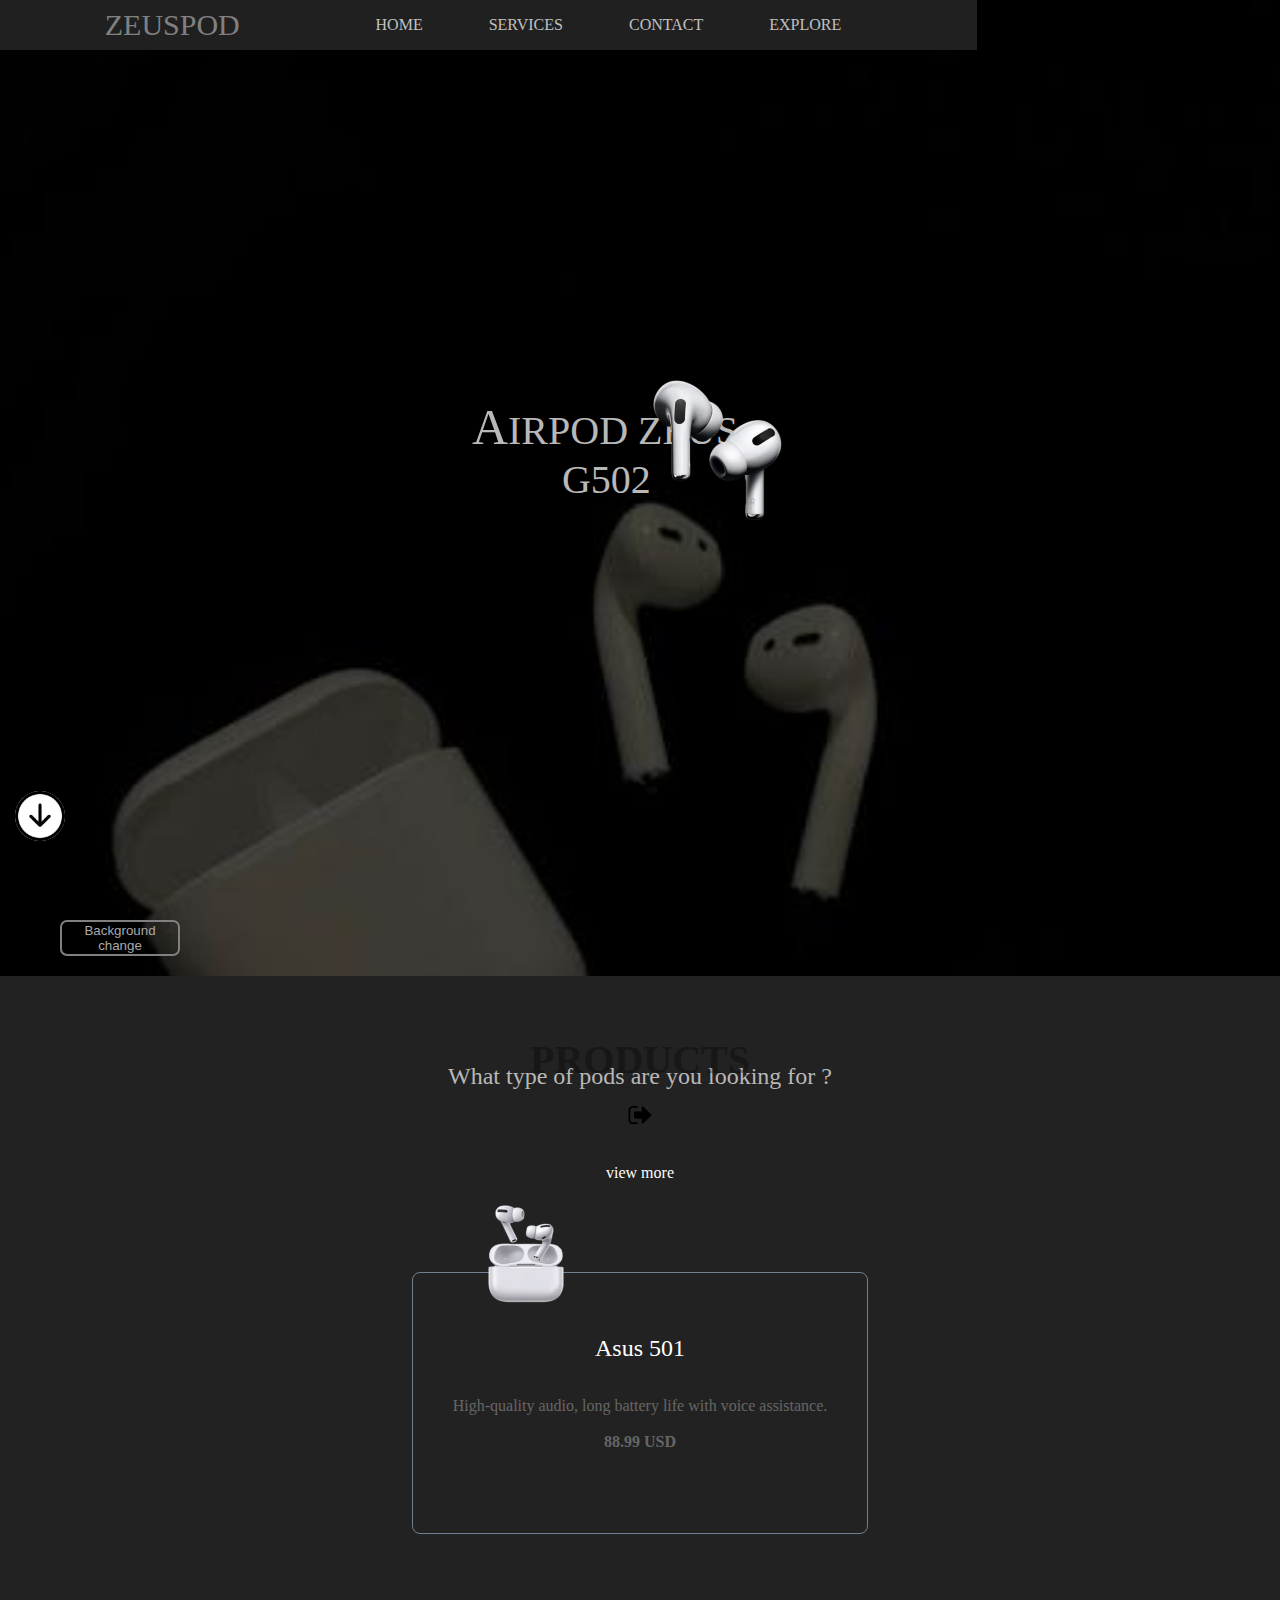
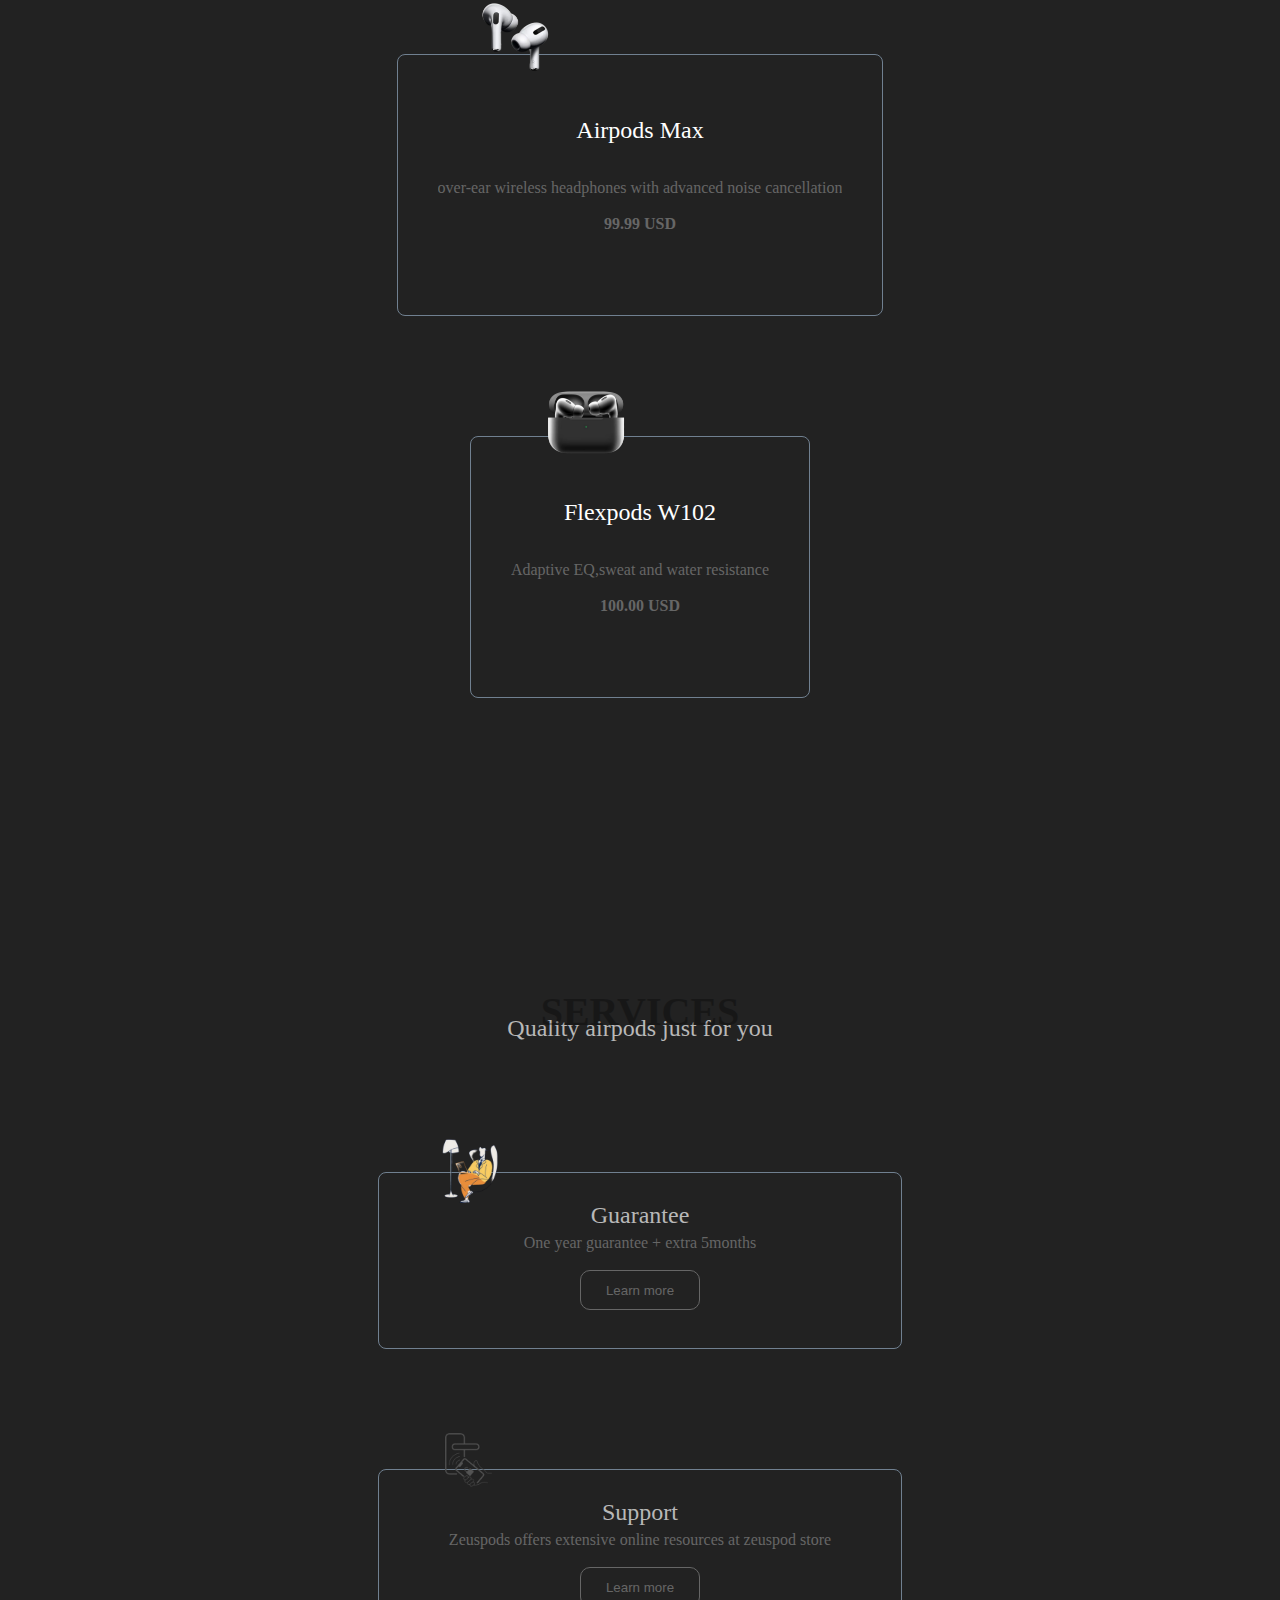
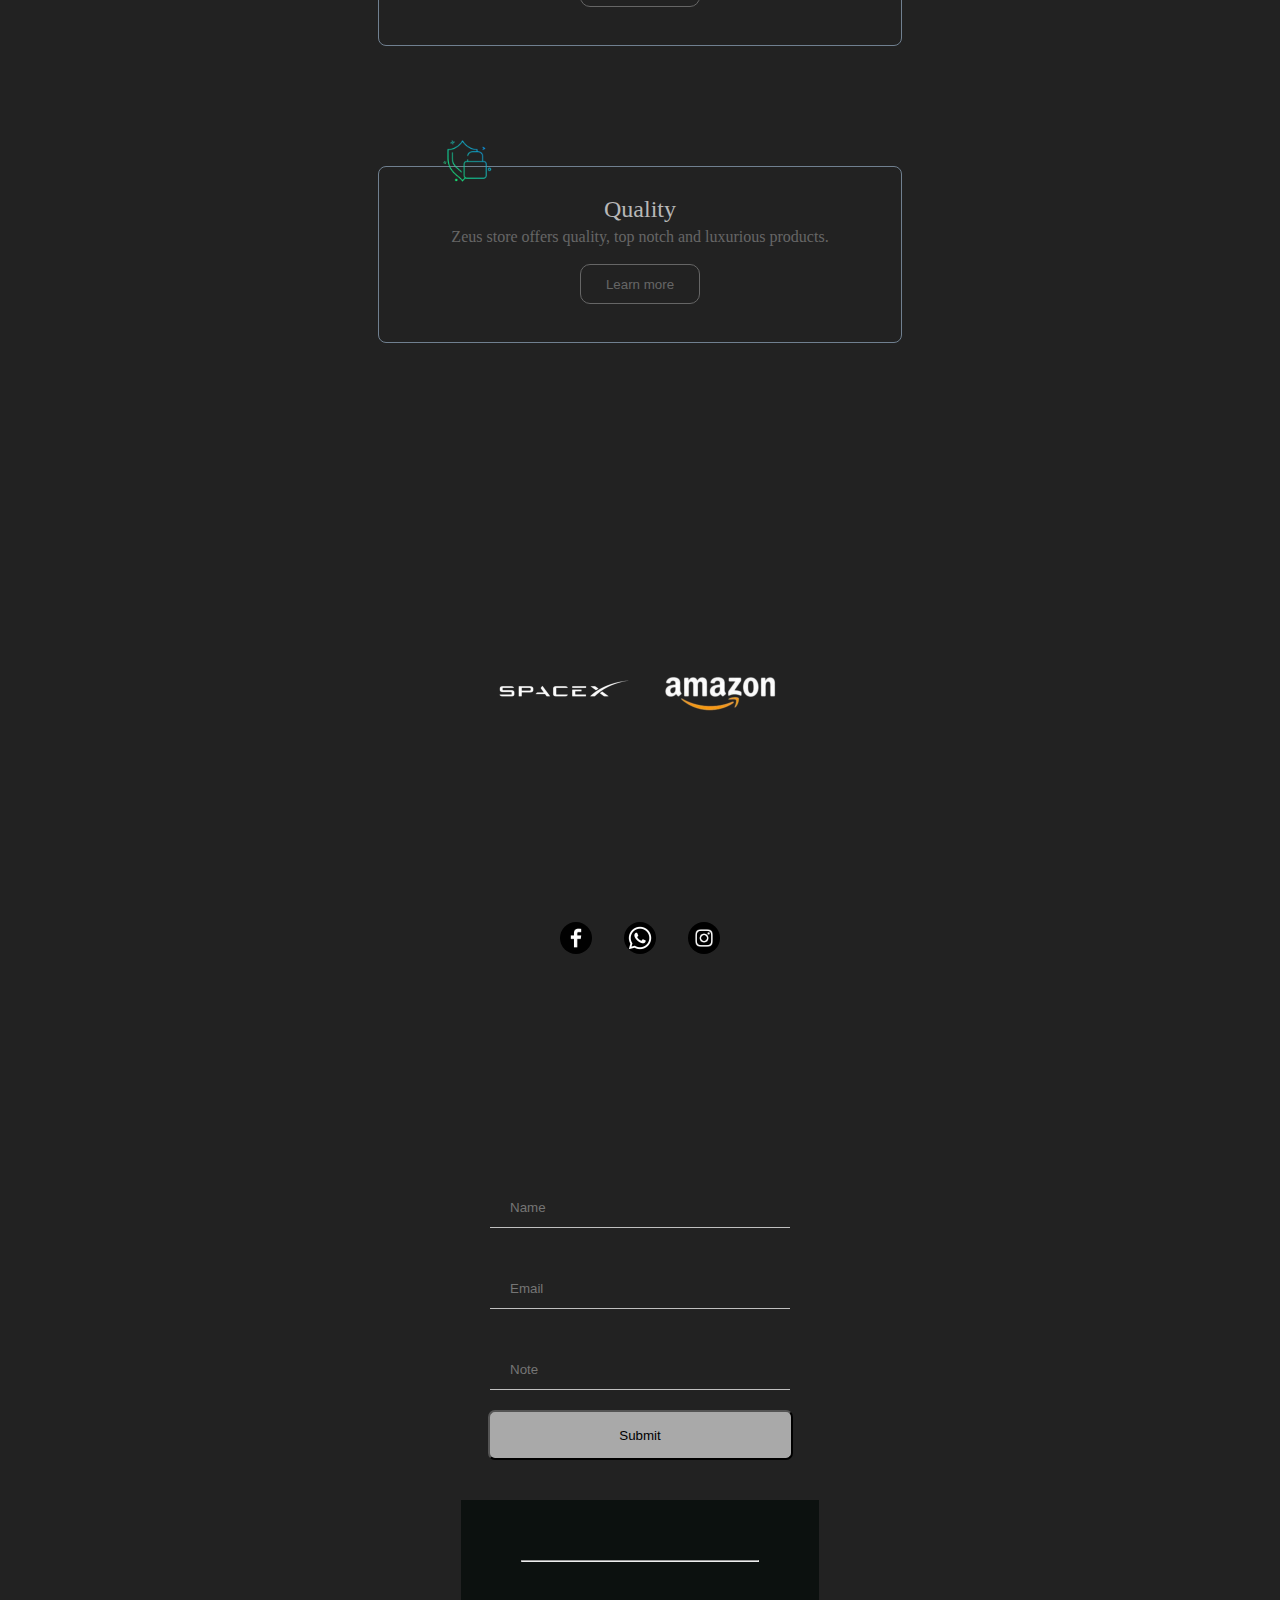
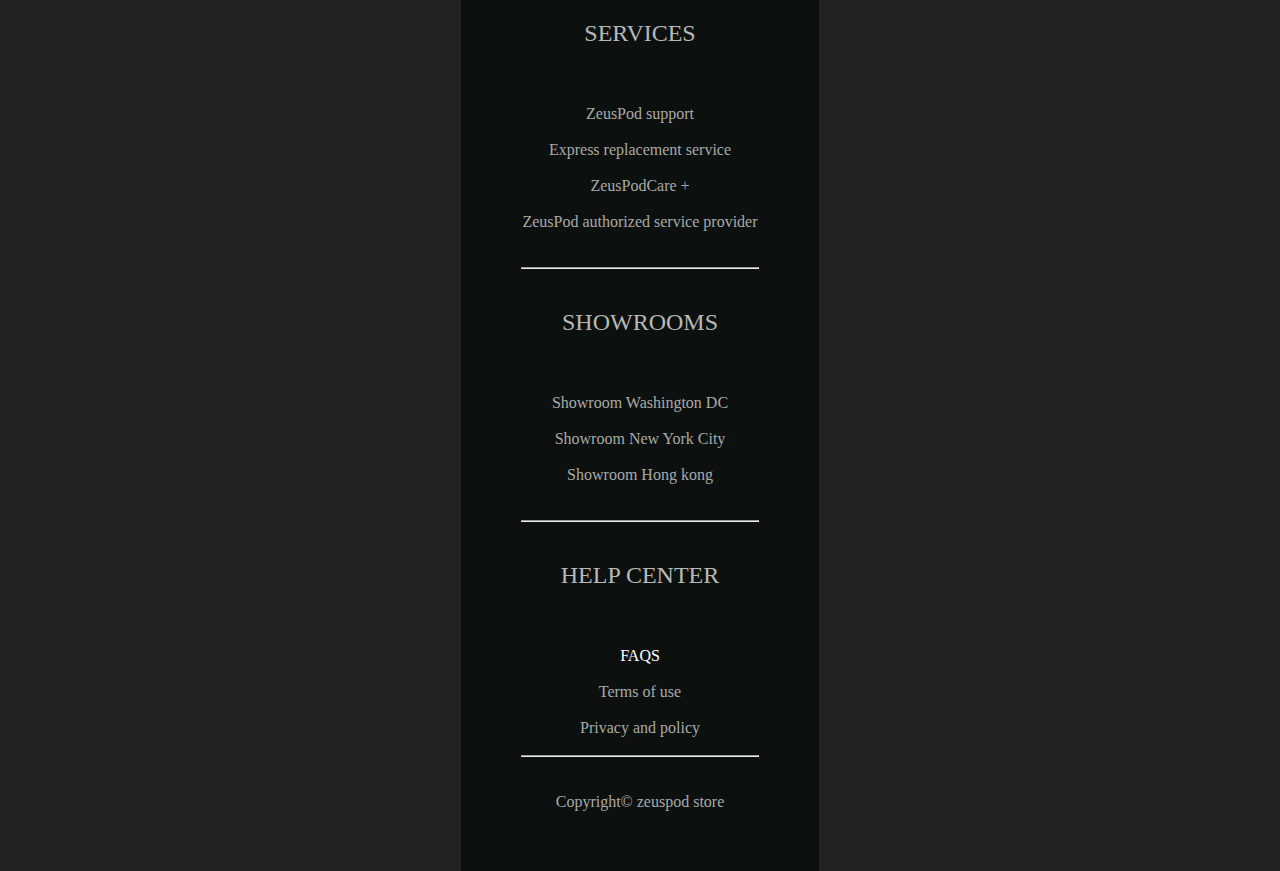
<file: index.html>
<!DOCTYPE html>
<html lang="en">
<head>
  <meta charset="UTF-8">
  <meta name="viewport" content="width=device-width, initial-scale=1.0">
  <meta http-equiv="X-UA-Compatible" content="ie=edge">
  <title>www.zeuspod.com</title>
  <link rel="stylesheet" href="index.css">
</head>
<body>
  
  <div class="mainContainer">
    
  <nav>
    <div class="container">
      <h2>ZeusPod</h2>
      <ul>
        <li><a href="#">Home</a></li>
        <li><a href="#services">Services</a></li>
        <li><a href="#contact">Contact</a></li>
        <li><a href="#explore">Explore</a></li>
      </ul>
      <img src="navbar.png" onclick="click()" >
    </div>
    
    <div class="airpod">
      
      <h1>
        <span>A</span>irpod zeus <br>
        <span id="idNo">G502</span>
      </h1>
      <img src="pod.png" alt="">
      
    </div>
  </nav>
  <button type="submit" onclick="bgChange2()">Background change</button>
  
 </div>
 
 <a href="#footer" class="a"><img src="podArrow.jpg"></a>
 
 <div class="selection">
   <h1 id="explore">PRODUCTS</h1>
   <h2>
     What type of pods are you looking for ?
   </h2>
    <a href="index2.html">
     <img src="pod5.png" alt=""id="image">
     <br>
     <p>view more</p>
    </a>
   <div class="selectionChild">
     <img src="pod3.png" > <br> <br>
     <h2>Asus 501</h2>
     <p>
       High-quality audio, long battery life with voice assistance. <br> <br>
       <b>88.99 USD</b> 
     </p>
   </div>
    <div class="selectionChild">
     <img src="pod.png"> <br> <br>
     <h2>Airpods Max</h2>
     <p>
       over-ear wireless headphones with advanced noise cancellation <br> <br>
       <b>99.99 USD</b>
     </p>
   </div>
   <div class="selectionChild">
     <img src="pod4.png"> <br> <br>
     <h2>Flexpods W102</h2>
     <p>
       Adaptive EQ,sweat and water resistance <br> <br>
       <b>100.00 USD</b>
     </p>
     
 </div>
 
 <div class="zeus">
  <h1 id="services">SERVICES</h1>
   <h2>Quality airpods just for you</h2>
    <div class="zeusChild">
     <img src="pod8.png"> 
     <h2>Guarantee</h2>
     <p>
       One year guarantee
       + extra 5months<br> <br>
       <a href="#">
         <button type="submit">
         Learn more
       </button>
       </a>
     </p>
    </div>
      <div class="zeusChild">
     <img src="pod7.png"> 
     <h2>Support</h2>
     <p>
       Zeuspods offers extensive online resources at zeuspod store<br><br>
       <a href="#">
         <button type="submit">
         Learn more
       </button>
       </a>
     </p>
    </div>
      <div class="zeusChild">
     <img src="pod6.png"> 
     <h2>Quality</h2>
     <p>
       Zeus store offers quality, top notch and luxurious products.<br> <br>
       <a href="#">
         <button type="submit">
         Learn more
       </button>
       </a>
     </p>
    </div>
    
 </div> <br> <br>
 
 <div class="partner">
   
   <div class="partnerChild">
     <img src="podspaceX.png" alt="">
     <img src="podAmazon.png" alt="pod">
   </div>
   
 </div>
 
 <div class="socialMedia">
   
   <a href="https://www.facebook.com/profile.php?id=100083700348708" id="contact"><img src="podFb.jpg" id="fb"></a>
   <a href="https://wa.me/message/ZKWORD6Y55OFB1"><img src="podWhatsapp.jpg"  id="whatsapp"></a>
   <a href="#"><img src="podsIg.jpg" id="ig"></a>
  
 </div>
 
   <form action="submit" id="form">
     
     <input type="text" required placeholder="Name">
     <input type="text" required placeholder="Email">
     <input type="text" placeholder="Note" >
     <button type="submit">Submit</button>
     
   </form>
   
   <div class="details">
     <div id="detailChild">
       <hr>
       <br> 
         <h2 id="footer">SERVICES</h2> <br> 
         <p>
           ZeusPod support <br><br>
           Express replacement service <br> <br>
           ZeusPodCare +<br> <br>
           ZeusPod authorized service provider <br> <br>
         </p>
      <br> 
      <hr>
      <h2>SHOWROOMS</h2> <br>
      
      <p>
        Showroom Washington DC <br> <br>
        Showroom New York City <br> <br>
        Showroom Hong kong <br> <br>
      </p>
      <br>
      <hr>
      <h2>HELP CENTER</h2> <br>
      
      <p>
        <a href="#">FAQS</a> <br> <br>
        Terms of use <br> <br>
        Privacy and policy <br> <br>
      </p>
      <hr>
     <br> <br> 
     <p>Copyright&copy zeuspod store</p>
   </div>
</body>
<script src="index.js"></script>
</html>
</file>
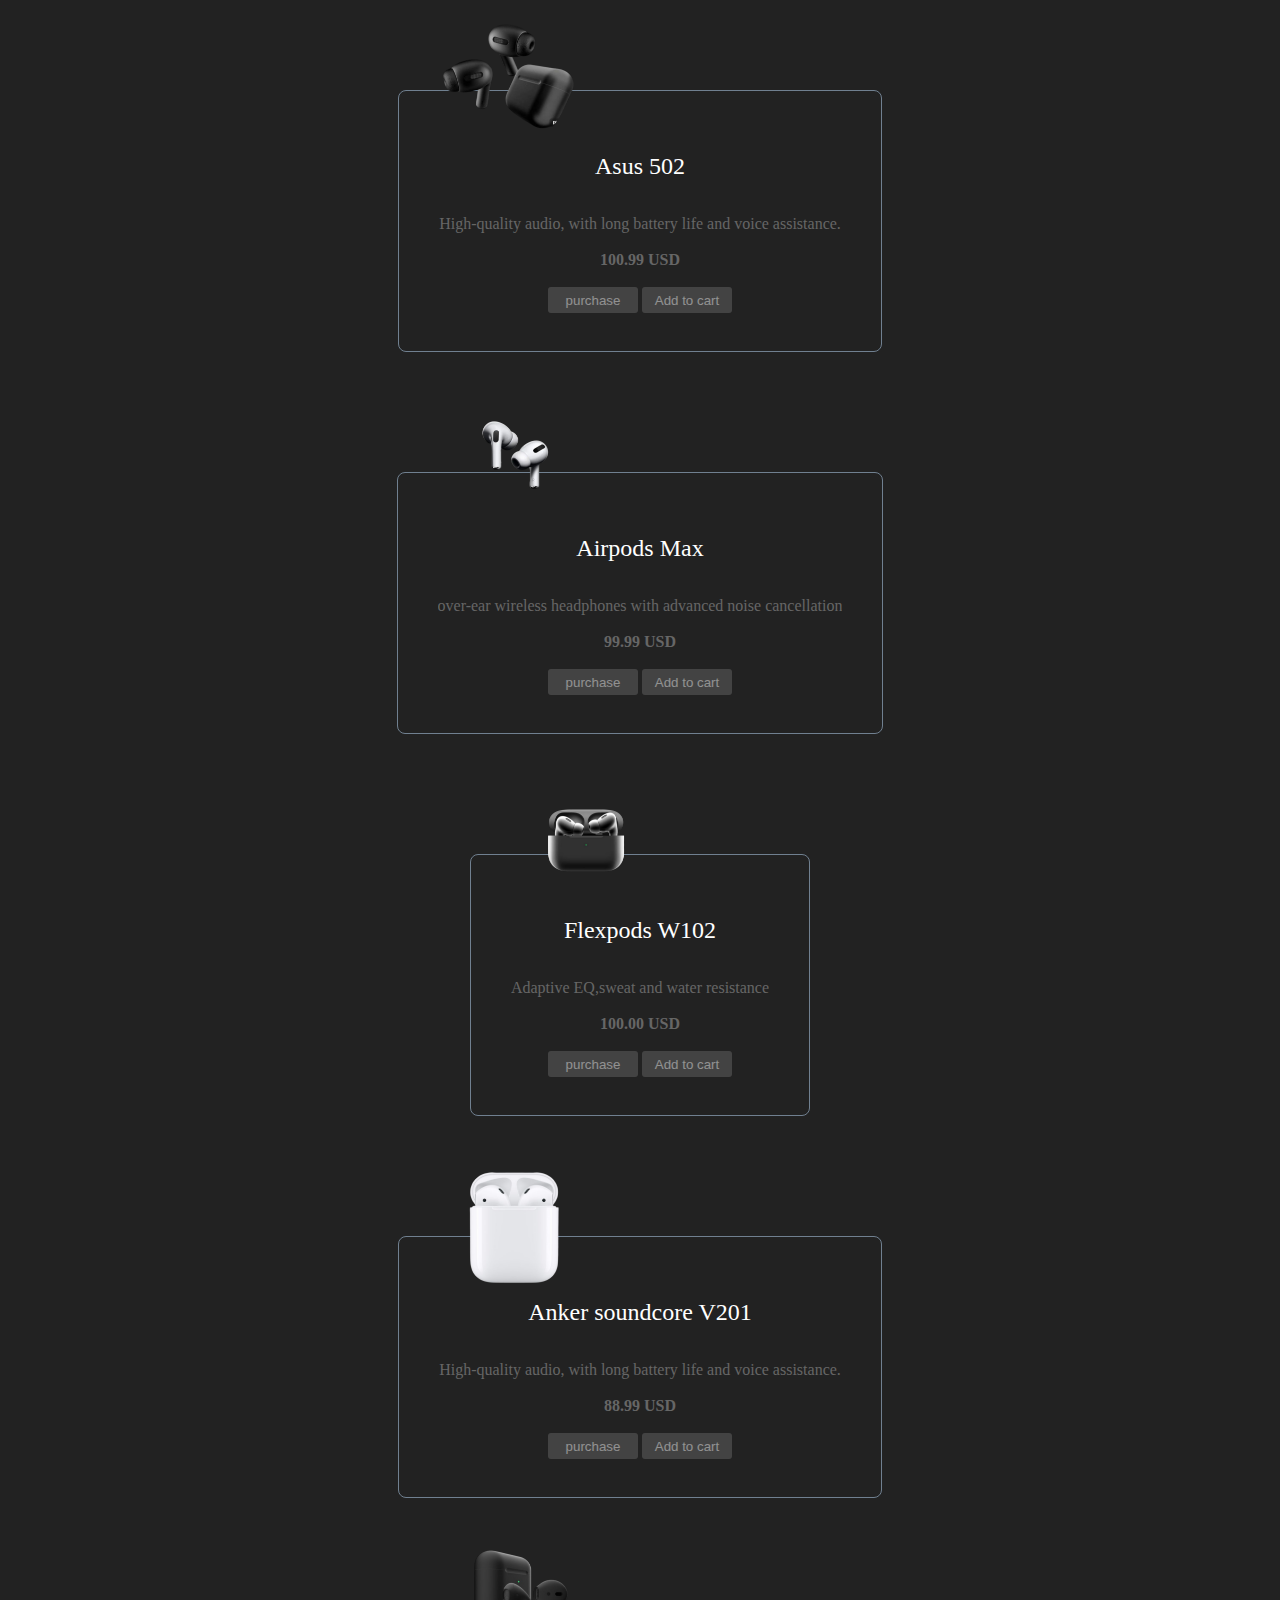
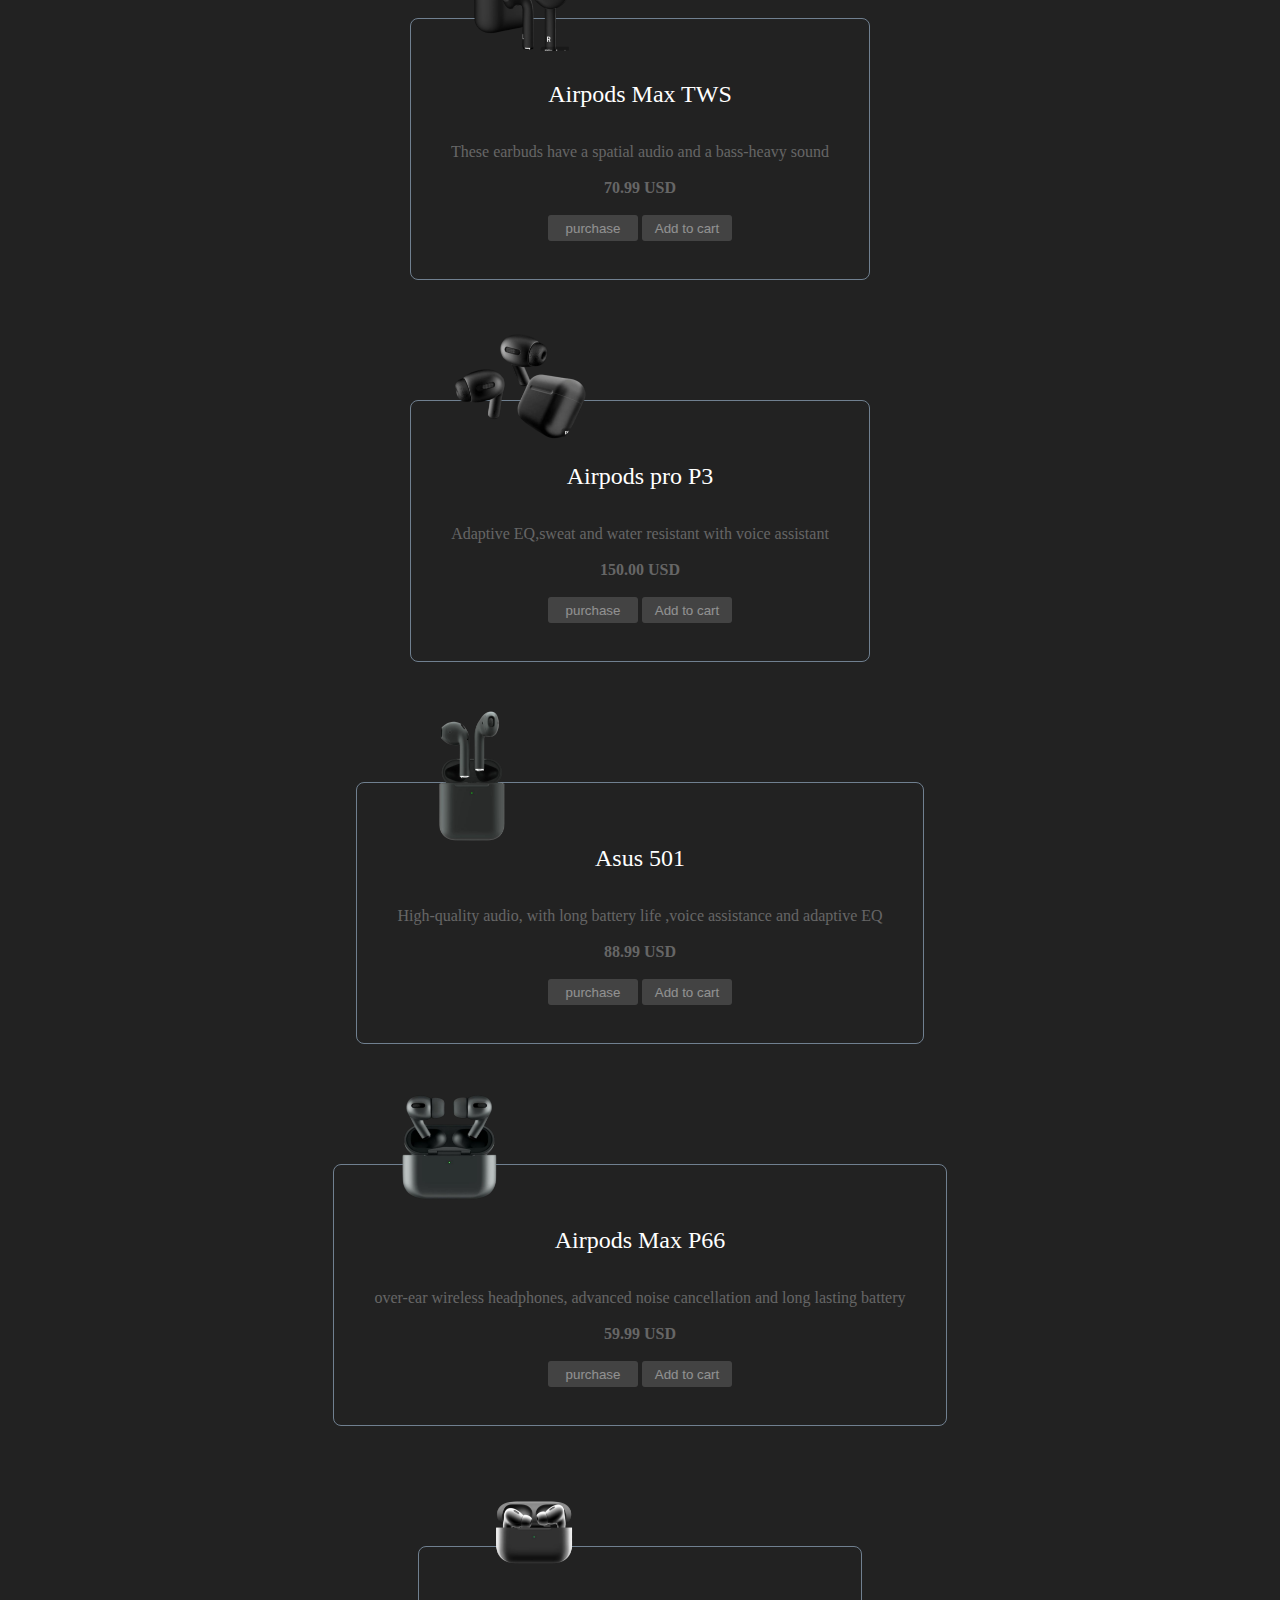
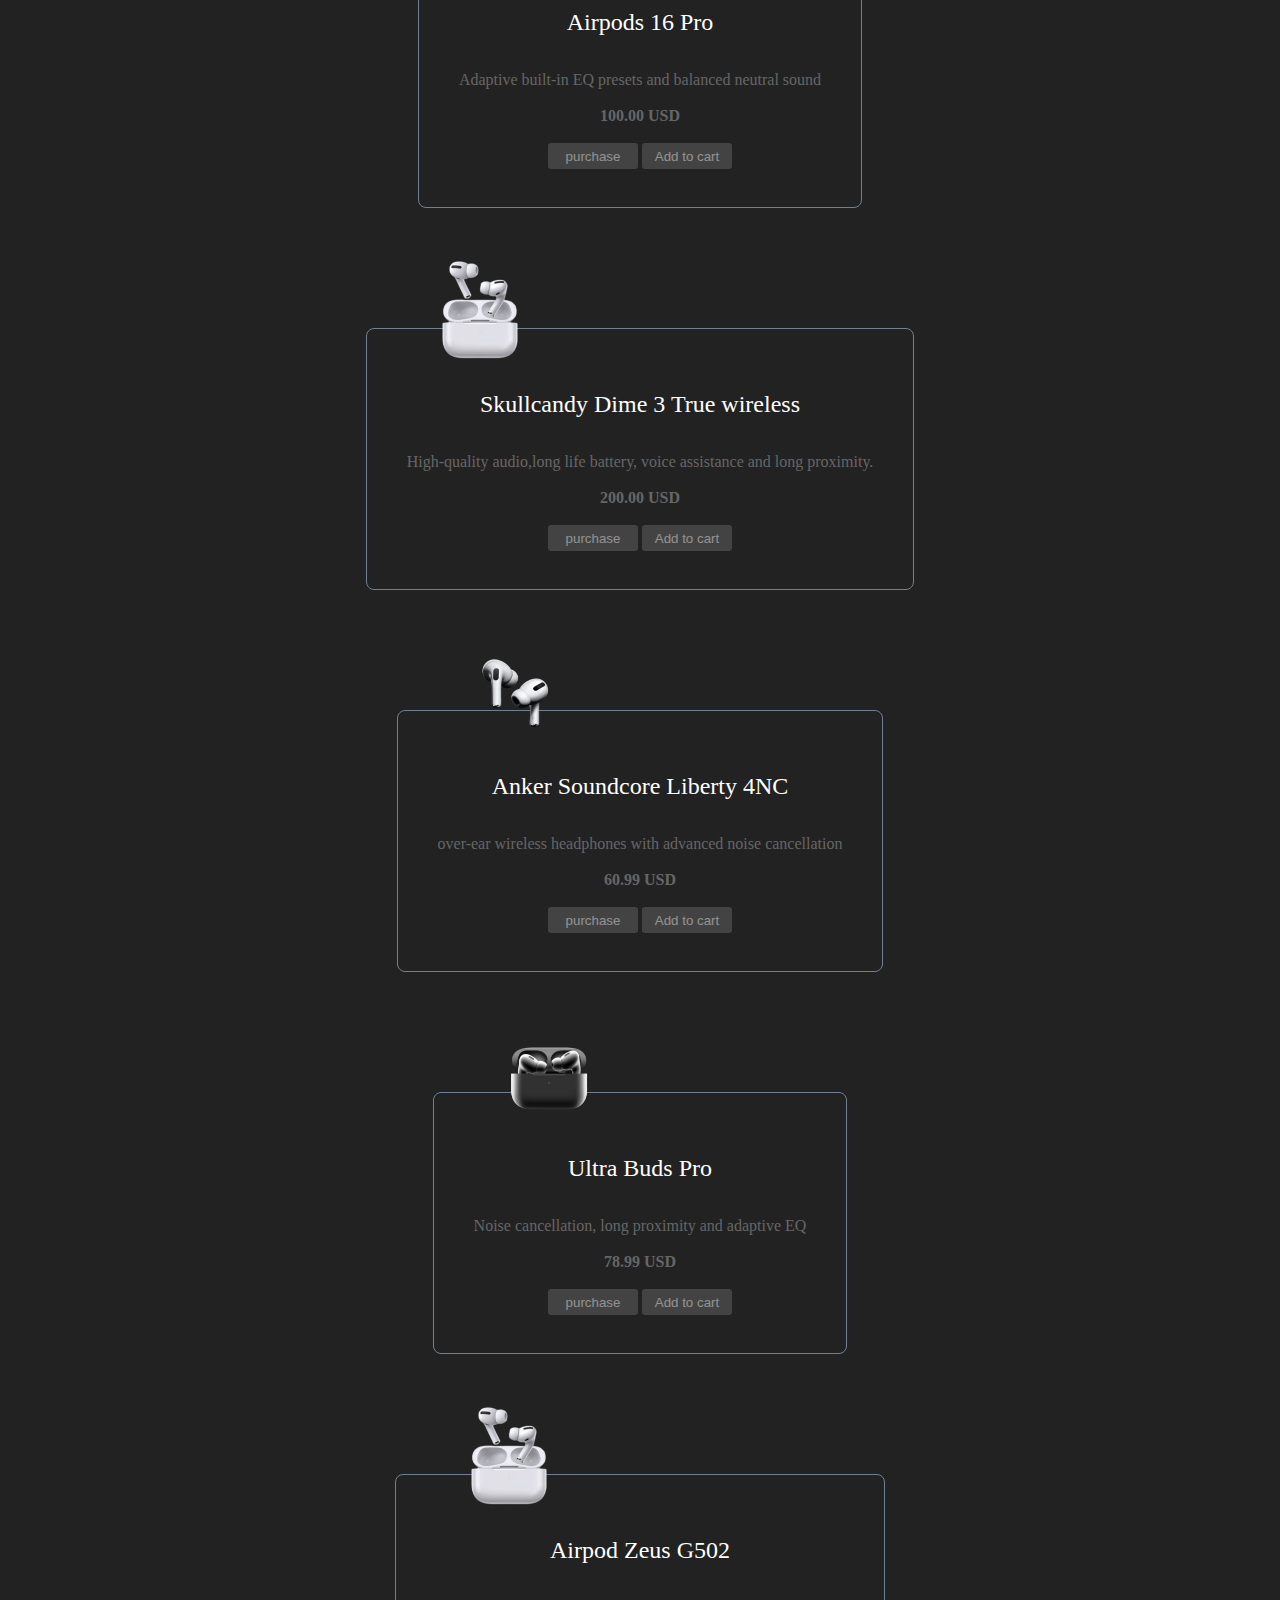
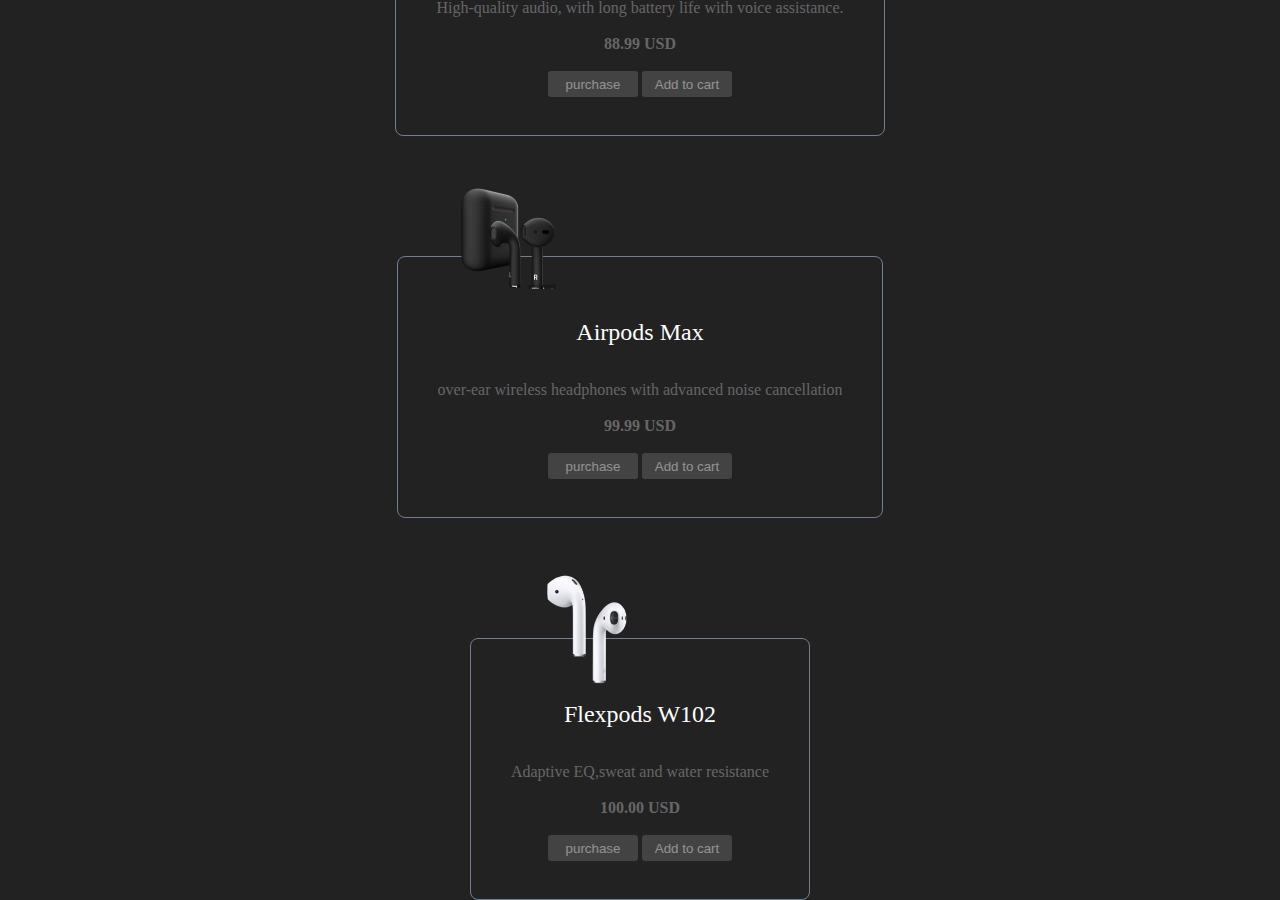
<file: index2.html>
<!DOCTYPE html>
<html>
  <head>
    <meta http-equiv="content-type" content="text/html; charset=utf-8" />
    <title>www.zeuspod.com</title>
    <link rel="stylesheet" href="index.css">
  </head>
  <body>
 
 <div class="selection">
   <div class="selectionChild">
     <img src="pod12.png" > <br> <br>
     <h2>Asus 502</h2>
     <p>
       High-quality audio, with long battery life and voice assistance. <br> <br>
       <b>100.99 USD</b> <br><br>
       <a href="index3.html">
         <button type="submit">
           purchase
         </button>
       </a>
       <a href="#">
          <button type="submit">Add to
            cart 
          </button>
       </a>
     </p>

   </div>
   
     <a href="#view" class="anchor"><img src="podArrow.jpg"></a>
   
    <div class="selectionChild">
     <img src="pod.png"> <br> <br>
     <h2>Airpods Max</h2>
     <p>
       over-ear wireless headphones with advanced noise cancellation <br> <br>
       <b>99.99 USD</b><br><br>
       <a href="index3.html">
         <button type="submit">
           purchase
         </button>
       </a>
          <a href="#">
          <button type="submit">Add to
            cart 
          </button>
       </a>
     </p>
   </div>
   <div class="selectionChild">
     <img src="pod4.png"> <br> <br>
     <h2>Flexpods W102</h2>
     <p>
       Adaptive EQ,sweat and water resistance <br> <br>
       <b>100.00 USD</b><br><br>
      <a href="index3.html">
        <button type="submit">
         purchase
       </button>
      </a>
         <a href="#">
          <button type="submit">Add to
            cart 
          </button>
       </a>
     </p>
     
 </div>

 <div class="selection">
 
   <div class="selectionChild">
     <img src="pod9.png" > <br> <br>
     <h2>Anker soundcore V201</h2>
     <p>
       High-quality audio, with long battery life and voice assistance. <br> <br>
       <b>88.99 USD</b> <br><br>
       <a href="index3.html">
         <button type="submit">
           purchase
         </button>
       </a>
          <a href="#">
          <button type="submit">Add to
            cart 
          </button>
       </a>
     </p>
   </div>
    <div class="selectionChild">
     <img src="pod11.png"> <br> <br>
     <h2>Airpods Max TWS</h2>
     <p>
       These earbuds have a spatial audio and a bass-heavy sound
        <br> <br>
       <b>70.99 USD</b><br><br>
       <a href="index3.html">
         <button type="submit">
           purchase
         </button>
       </a>
          <a href="#">
          <button type="submit">Add to
            cart 
          </button>
       </a>
     </p>
   </div>
   <div class="selectionChild">
     <img src="pod12.png"> <br> <br>
     <h2>Airpods pro P3</h2>
     <p>
       Adaptive EQ,sweat and water resistant with voice assistant <br> <br>
       <b>150.00 USD</b><br><br>
       <a href="index3.html">
         <button type="submit">
           purchase
         </button>
       </a>
          <a href="#">
          <button type="submit">Add to
            cart 
          </button>
       </a>
     </p>
     
 </div>
 
   <div class="selectionChild">
     <img src="pod13.png" > <br> <br>
     <h2>Asus 501</h2>
     <p>
       High-quality audio, with long battery life ,voice assistance and adaptive EQ <br> <br>
       <b>88.99 USD</b> <br><br>
       <a href="index3.html">
         <button type="submit">
           purchase
         </button>
       </a>
          <a href="#">
          <button type="submit">Add to
            cart 
          </button>
       </a>
     </p>
   </div>
    <div class="selectionChild">
     <img src="pod15.png"> <br> <br>
     <h2>Airpods Max P66</h2>
     <p>
       over-ear wireless headphones, advanced noise cancellation and long lasting battery <br> <br>
       <b>59.99 USD</b><br><br>
        <a href="index3.html">
         <button type="submit">
           purchase
         </button>
       </a>
          <a href="#">
          <button type="submit">Add to
            cart 
          </button>
       </a>
     </p>
   </div>
   
   <div class="selectionChild">
     <img src="pod4.png"> <br> <br>
     <h2>Airpods 16 Pro</h2>
     <p>
        Adaptive built-in EQ presets and balanced neutral sound <br> <br>
       <b>100.00 USD</b><br><br>
        <a href="index3.html">
         <button type="submit">
           purchase
         </button>
       </a>
          <a href="#">
          <button type="submit">Add to
            cart 
          </button>
       </a>
     </p>
     
 </div>
 
 
   <div class="selectionChild">
     <img src="pod3.png" > <br> <br>
     <h2>Skullcandy Dime 3 True wireless</h2>
     <p>
       High-quality audio,long life battery, voice assistance and long proximity. <br> <br>
       <b>200.00 USD</b> <br><br>
       <a href="index3.html">
         <button type="submit">
           purchase
         </button>
       </a>
          <a href="#">
          <button type="submit">Add to
            cart 
          </button>
       </a>
     </p>
   </div>
    <div class="selectionChild">
     <img src="pod.png"> <br> <br>
     <h2>Anker Soundcore Liberty 4NC</h2>
     <p>
       over-ear wireless headphones with advanced noise cancellation <br> <br>
       <b>60.99 USD</b><br><br>
        <a href="index3.html">
         <button type="submit">
           purchase
         </button>
       </a>
          <a href="#">
          <button type="submit">Add to
            cart 
          </button>
       </a>
     </p>
   </div>
   <div class="selectionChild">
     <img src="pod4.png"> <br> <br>
     <h2>Ultra Buds Pro</h2>
     <p>
        Noise cancellation, long proximity and adaptive EQ<br> <br>
       <b>78.99 USD</b><br><br>
        <a href="index3.html">
         <button type="submit">
           purchase
         </button>
       </a>
          <a href="#">
          <button type="submit">Add to
            cart 
          </button>
       </a>
     </p>
     
 </div>
 
 
   <div class="selectionChild">
     <img src="pod3.png" > <br> <br>
     <h2>Airpod Zeus G502</h2>
     <p>
       High-quality audio, with long battery life with voice assistance. <br> <br>
       <b>88.99 USD</b><br><br>
         <a href="index3.html"> 
         <button type="submit">
           purchase
         </button>
       </a>
          <a href="#">
          <button type="submit">Add to
            cart 
          </button>
       </a>
     </p>
   </div>
    <div class="selectionChild">
     <img src="pod11.png"> <br> <br>
     <h2>Airpods Max</h2>
     <p>
       over-ear wireless headphones with advanced noise cancellation <br> <br>
       <b>99.99 USD</b><br><br>
        <a href="index3.html">
         <button type="submit">
           purchase
         </button>
       </a>
          <a href="#">
          <button type="submit">Add to
            cart 
          </button>
       </a>
     </p>
   </div>
   <div class="selectionChild">
     <img src="pod14.png" id="view"> <br> <br>
     <h2>Flexpods W102</h2>
     <p>
       Adaptive EQ,sweat and water resistance <br> <br>
       <b>100.00 USD</b><br><br>
        <a href="index15.html">
         <button type="submit">
           purchase
         </button>
       </a>
          <a href="#">
          <button type="submit">Add to
            cart 
          </button>
       </a>
     </p>
     
 </div>
  </body>
</html>
</file>
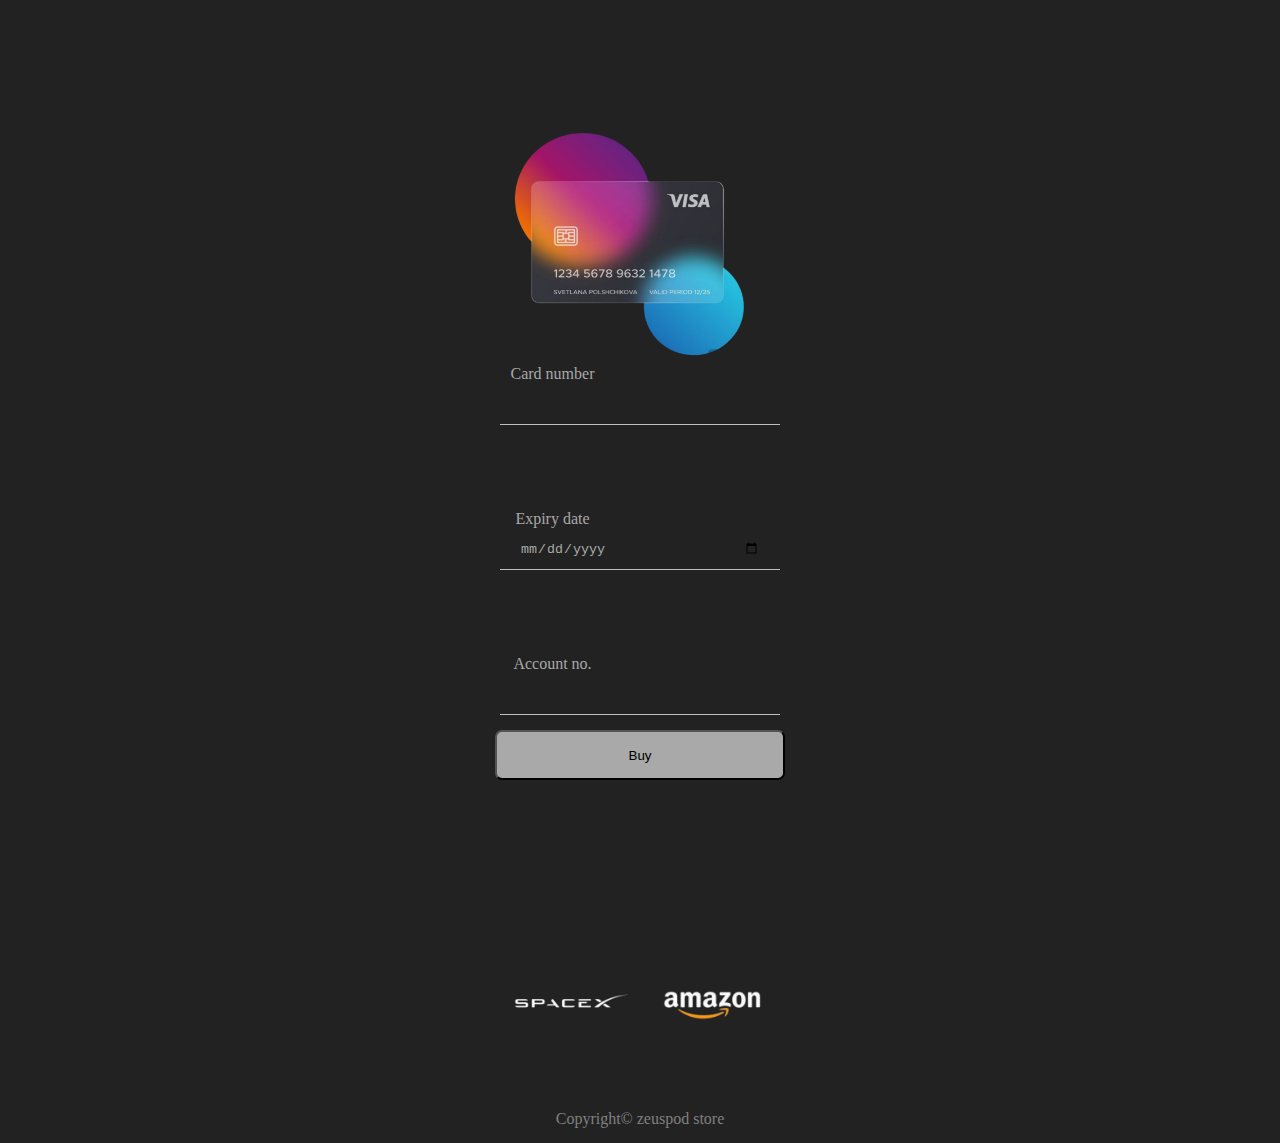
<file: index3.html>
<!DOCTYPE html>
<html>

<head>
  <meta charset="UTF-8">
  <meta name="viewport" content="width=device-width, initial-scale=1">
  <title>www.zeuspod.com</title>
  <link rel="stylesheet" href="index.css">
</head>

<body>
    <form action="submit" id="form2">
     <img src="podCard.png">
      <p>Card number</p> <br> <br>
      <input type="number" required>
      
      <p>Expiry date</p> <br> <br>
      <input type="date" required>
      
      <p>Account no.</p> <br> <br>
      <input type="number" required>
      
      <button type="submit" onclick="order()">Buy</button>
    </form>
  
  </div>
  
   <div class="partner2">
   
   <div class="partnerChild2">
     <img src="podspaceX.png" alt="">
     <img src="podAmazon.png" alt="pod">
   </div>
   
 </div>
   <p id="copyright">Copyright&copy zeuspod store</p>
</body>
<script src="index.js"></script>

</html>
</file>
<file: index.css>
* {
  margin: 0 0 0 0;
  padding: 0 0 0 0;
}
body {
  background-color: #222222;
  align-items: center;
}
html {
  scroll-behavior: smooth;
}
.mainContainer {
  background-image: url("bg.jpg");
  background-repeat: no-repeat;
  background-size: cover;
}
.mainContainer button {
  height: 36px;
  width: 120px;
  background-color: transparent;
  border-radius: 7px;
  color: #A9A9A9;
  align-items: center;
  margin: 20px;
  border: 2px solid #808080;
  transform: translateY(-130px);
  transform: translateX(40px);
  transition: .3s;
}
.mainContainer button:hover {
  background-color: #404040;
  color: #fff;
}
.container {
  display: flex;
  align-items: center;
  justify-content: space-evenly;
  background-color: #202020;
  position: fixed;
  width: 400px;
  z-index: 1;
}
.container h2 {
  color: #808080;
  font-size: 30px;
  font-weight: lighter;
}
.container ul li {
  display: none;
}
.container img {
  height: 60px;
  width: 60px;
}
.container img:hover {
  border: 1px solid #A9A9A9;
}


.airpod {
  height: 100vh;
  align-items: center;
  justify-content: center;
  display: flex;
}
.airpod h1 {
  transform: translateX(130px);
  font-size: 40px;
  color: #B8B8B8;
  text-transform: uppercase;
  font-weight: lighter;
  margin: 10px;
  animation: slideIn 1.2s forwards;
}
@keyframes slideIn {
  0% {
  transform: translateX(-150px);
  }
}
.airpod h1 span {
  font-size: 50px;
  font-weight: lighter;
}
.airpod #idNo {
  font-weight: lighter;
  font-size: 40px;
  transform: translateX(160px);
  margin-left: 90px;
}
.airpod #span {
  height: 100px;
  width: 40px;
  background-color: #5A5A5A;
  transform: translateX(180px)
}
.airpod img {
  height: 330px;
  width: 330px;
  transform: translateX(-70px);
}
.selection {
  display: flex;
  flex-direction: column;
  align-items: center;
  height: 100vh;
  background-color: none;
}
.selection h1 {
  font-size: 40px;
  font-weight: bolder;
  transform: translateY(60px);
  opacity: .3;
}
.selection a {
  text-decoration: none;
  text-align: center;
  color: #fff;
  text-decoration: none;
}
.selection a:hover {
  text-decoration: underline;
}
.selection h2 {
  margin: 20px;
  padding: 20px;
  color: #B8B8B8;
  font-weight: lighter;
}
.selection #image {
  height: 30px;
  width: 30px;
  transform: translateY(-30px)
}
.selection .selectionChild {
  margin: 30px;
  margin-top: 90px;
  padding: 30px;
  background-color: none;
  color: #fff;
  border-radius: 8px;
  border: 1px solid #708090;
  height: 200px;
}
.selection .selectionChild h2 {
  transform: translateY(-180px);
  margin: 10px;
  color: #fff;
}
.selection .selectionChild p {
  transform: translateY(-175px);
  text-align: center;
  margin: 10px;
  overflow: hidden;
  color: #A9A9A9;
  opacity: .5;
}
.selection .selectionChild p a {
  color: #fff;
}
.selection .selectionChild p a:hover {
  color: antiquewhite;
}
.selection .selectionChild a button {
  height: 26px;
  width: 90px;
  border-radius: 3px;
  transition: .2s;
  align-items: center;
  color: #fff;
  background-color: #656565;
  border: 0;
}
.selection .selectionChild a button img {
  height: 80px;
  width: 80px;
}
.selection .selectionChild a button:hover {
  color: #fff;
  background-color: silver;
}
.selection img {
  height: 160px;
  width: 170px;
  transform: translateY(-128px);
  transition: .3s;
}
.selection h2 {
  text-align: center;
}


.zeus {
  display: flex;
  flex-direction: column;
  height: 120vh;
  justify-content: center;
  margin-top: 200px;
  margin-bottom: 20px;
}
.zeus h1 {
  text-align: center;
}
.zeusChild {
  margin: 30px;
  margin-top: 90px;
  padding: 30px;
  background-color: #222222;
  border: 1px solid #708090;
  border-radius: 8px;
  height: 115px;
}
.zeus .zeusChild img {
  height: 120px;
  width: 120px;
  transform: translateY(-100px);
  z-index: 1;
}
.zeus .zeusChild h2 {
  transform: translateY(-165px);
  text-align: center;
}
.zeus .zeusChild p {
  margin: 20px;
  padding: 20px;
  transform: translateY(-220px);
  text-align: center;
  overflow: hidden;
  color: #A9A9A9;
  opacity: .5;
}
.zeus .zeusChild p a button {
  height: 40px;
  width: 120px;
  z-index: 1;
  background-color: transparent;
  color: #A9A9A9;
  border: 1px solid #A9A9A9;
  border-radius: 10px;
  transition: .2s;
}
.zeus .zeusChild p a button:hover {
  background-color: silver;
  color: #fff;
}

.partner {
  display: flex;
  height: 69vh;
  justify-content: center;
  align-items: center;
  margin-top: 200px;
}
.partner .partnerChild {
  height: 300px;;
  width: 300px;
  align-items: center;
  justify-content: center;
  display: flex;
  margin: 10px;
  padding: 30px;
}
.partner .partnerChild h2 {
  display: flex;
}

.partner2 {
  display: flex;
  
  align-items: center;
  justify-content: center;
  height: 20vh;
}
.partner2 .partnerChild2 img {
  height: 130px;
  width: 140px;
}

.socialMedia {
  display: flex;
  margin: 15px;
  padding: 10px;
  align-items: center;
  justify-content: center;
}
.socialMedia img {
  height: 32px;
  width: 32px;
  border-radius: 100px;
  margin: 10px;
  padding: 6px;
  transition: .2s;
}
.socialMedia #fb:hover {
  background-color: #3B5999;
  padding: 5px;
  border-radius: 100px;
}
.socialMedia #ig:hover {
  background-color: #E4405F;
  padding: 5px;
  border-radius: 100px; 
}
.socialMedia #whatsapp:hover {
  background-color: #25D366;
  padding: 5px;
  border-radius: 100px;
}
.a img {
  height: 50px;
  width: 50px;
  border-radius: 100px;
  transform: translateX(300px);
  transform: translateY(-200px);
  position: fixed;
  margin: 10px;
  padding: 5px;
}

.anchor img {
  border-radius: 100px;
  height: 50px;
  width: 50px;
  transform: translateY(800px);
  transform: translateX(-170px);
  position: fixed;
  margin: 10px;
  padding: 5px;
  z-index: 1;;
}


#form {
  display: flex;
  flex-direction: column;
  align-items: center;
  margin: 20px;
  padding: 20px;
}
#form input {
  height: 10px;
  width: 300px;
  margin: 20px;
  padding: 20px;
  background-color: transparent;
  box-sizing: border-box;
  outline: none;
  border: 0;
  border-bottom: 1px solid silver;
  color: #A9A9A9;
}
#form input:focus {
  outline: none;
  box-sizing: border-box;
  border-bottom: 1px solid #fff;
}
#form button {
  height: 50px;
  width: 305px;
  border-radius: 7px;
  background-color: #A9A9A9;
}


#form2 {
  display: flex;
  flex-direction: column;
  align-items: center;
  margin: 20px;
  padding: 20px;
}
#form2 input {
  height: 10px;
  width: 280px;
  margin: 10px;
  padding: 20px;
  background-color: transparent;
  box-sizing: border-box;
  outline: none;
  border: 0;
  border-bottom: 1px solid silver;
  color: #A9A9A9;
  transform: translateY(-100px);
}
#form2 input:focus {
  outline: none;
  box-sizing: border-box;
  border-bottom: 1px solid #fff;
}
#form2 button {
  height: 50px;
  width: 290px;
  border-radius: 7px;
  background-color: #A9A9A9;
  transform: translateY(-95px);
}
#form2 p {
  color: #fff;
  margin: 15px;
  transform: translateY(-40px);
  color: #A9A9A9;
  margin-right: 190px;
}
#form2 img {
  height: 350px;
  width: 360px;
  transform: translateY(30px);
}
#form2:placeholder {
  color: #fff;
}

.details {
  height: 139vh;
  background-color: #0C110F;
  margin: 0;
  padding: 18.6px;
  display: flex;
  flex-direction: column;
}
.details p {
  text-align: center;
  color: #A9A9A9;
}
.details #detailChild {
  padding: 60px;
}

#copyright {
  text-align: center;
  color: #808080;
  margin: 10px;
  padding: 5px;
}




/*MEDIA QUERIES*/
 @media (min-width: 767.98px) {
  .container {
   display: flex;
   align-items: center;
   justify-content: space-evenly;
   background-color: #202020;
   position: fixed;
   width: 977px;
   height: 50px;
   z-index: 1;
   text-transform: uppercase;
   }

   .container ul li {
     display: inline;
     list-style: none;
   }
   .container ul li a {
     text-decoration: none;
     color: silver;
     margin: 15px;
     padding: 16px;
   }
   .container img {
     display: none;
   }
   
   .anchor img {
     display: none;
   }
   
   .details {
     display: flex;
     padding: 0;
   }
 }
</file>
